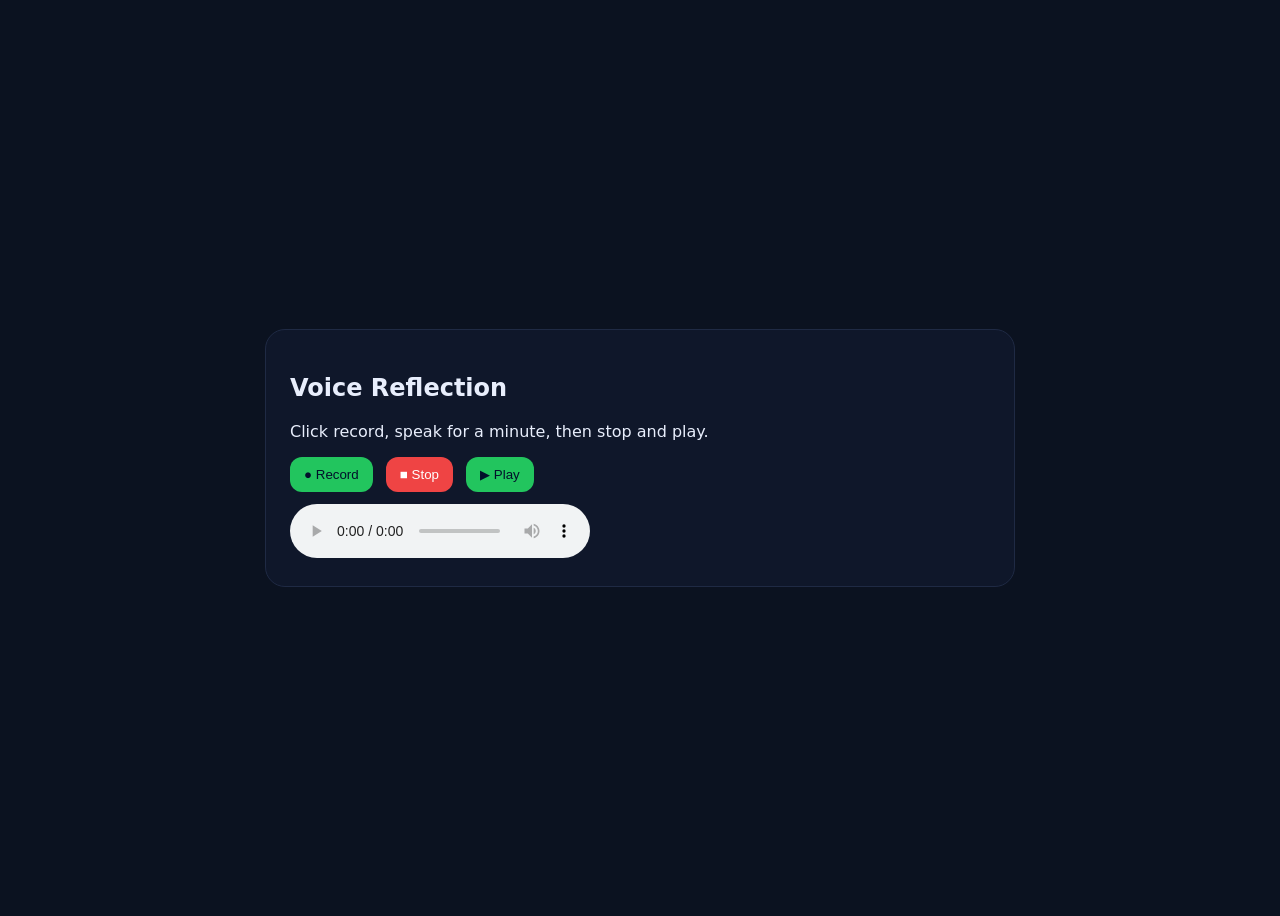
<file: voice.html>
<!DOCTYPE html>
<html lang="en">
  <head>
    <meta charset="utf-8" />
    <meta name="viewport" content="width=device-width,initial-scale=1" />
    <title>Voice Reflection</title>
    <style>
      body {
        font-family: system-ui;
        background: #0b1220;
        color: #e8eefc;
        display: grid;
        place-items: center;
        min-height: 100vh;
      }
      .card {
        width: min(700px, 95%);
        background: #0f172a;
        border: 1px solid #1f2a44;
        border-radius: 20px;
        padding: 24px;
      }
      .btn {
        background: #22c55e;
        border: none;
        color: #02102b;
        padding: 10px 14px;
        border-radius: 12px;
        cursor: pointer;
        margin-right: 8px;
      }
      .btn.stop {
        background: #ef4444;
        color: #fff;
      }
      .row {
        margin-top: 12px;
      }
    </style>
  </head>
  <body>
    <div class="card">
      <h2>Voice Reflection</h2>
      <p>Click record, speak for a minute, then stop and play.</p>
      <div class="row">
        <button id="rec" class="btn">● Record</button>
        <button id="stop" class="btn stop" disabled>■ Stop</button>
        <button id="play" class="btn" disabled>▶ Play</button>
      </div>
      <div class="row">
        <audio id="player" controls></audio>
      </div>
    </div>
    <script type="module">
      const recBtn = document.getElementById("rec");
      const stopBtn = document.getElementById("stop");
      const playBtn = document.getElementById("play");
      const audio = document.getElementById("player");

      let mediaRec,
        chunks = [],
        blobUrl = null;

      recBtn.onclick = async () => {
        chunks = [];
        const stream = await navigator.mediaDevices.getUserMedia({
          audio: true,
        });
        // Ensure a supported mimeType; webm works widely
        const mime = MediaRecorder.isTypeSupported("audio/webm")
          ? "audio/webm"
          : "";
        mediaRec = new MediaRecorder(
          stream,
          mime ? { mimeType: mime } : undefined
        );
        mediaRec.ondataavailable = (e) => e.data.size && chunks.push(e.data);
        mediaRec.onstop = () => {
          const blob = new Blob(chunks, { type: "audio/webm" });
          if (blobUrl) URL.revokeObjectURL(blobUrl);
          blobUrl = URL.createObjectURL(blob);
          audio.src = blobUrl;
          localStorage.setItem(
            "lastVoiceNote",
            JSON.stringify({ when: Date.now(), blobType: blob.type })
          );
          playBtn.disabled = false;
          // stop tracks
          stream.getTracks().forEach((t) => t.stop());
        };
        mediaRec.start();
        recBtn.disabled = true;
        stopBtn.disabled = false;
        playBtn.disabled = true;
      };

      stopBtn.onclick = () => {
        if (mediaRec && mediaRec.state !== "inactive") mediaRec.stop();
        recBtn.disabled = false;
        stopBtn.disabled = true;
      };

      playBtn.onclick = () => audio.play();
    </script>
  </body>
</html>
</file>
